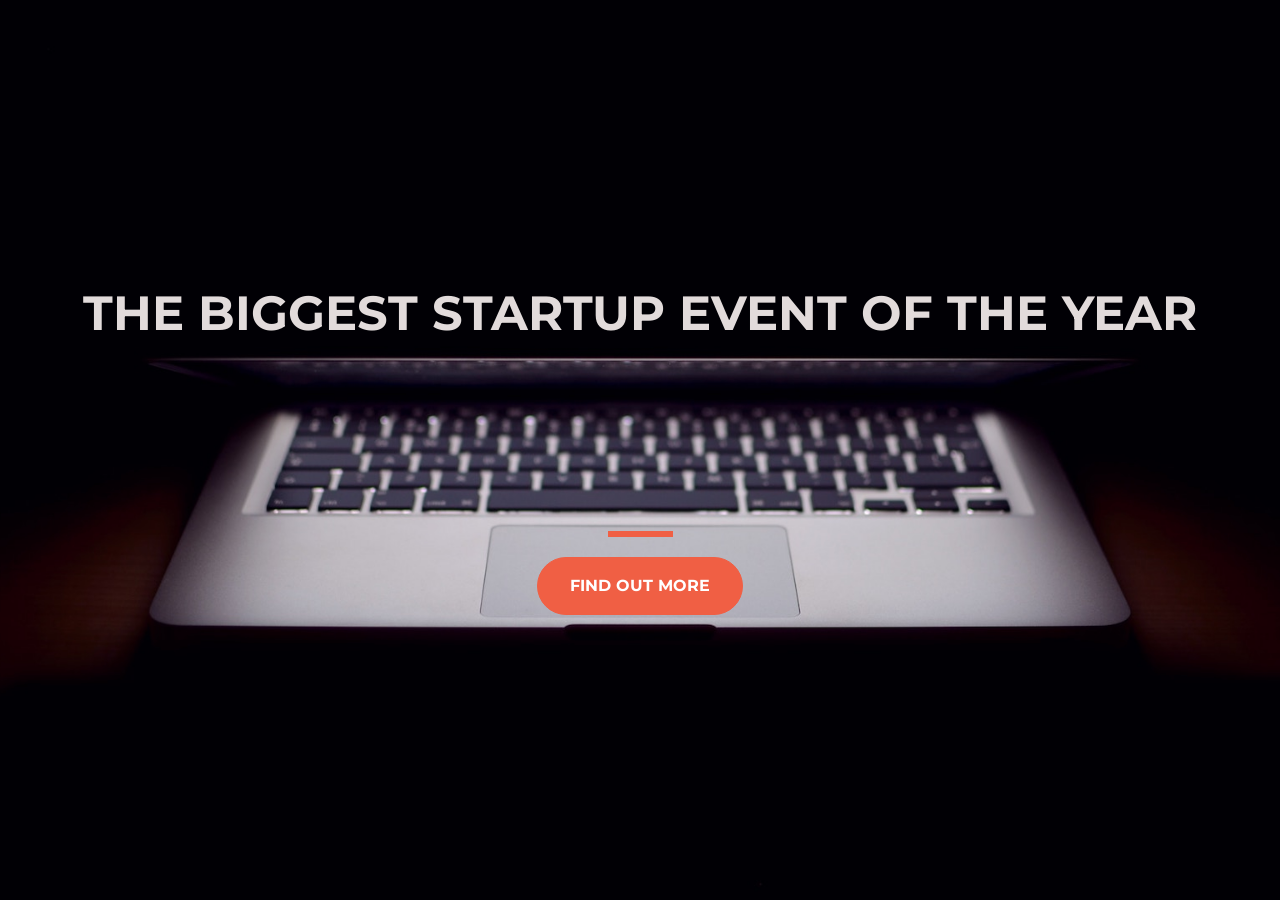
<file: index.html>
<!DOCTYPE html>
<html>
  <head>
    <title>Startup</title>
    <!-- Required meta tags -->
    <meta charset="utf-8" />
    <meta name="viewport" content="width=device-width, initial-scale=1" />

    <!-- Google Fonts -->
    <link
      href="https://fonts.googleapis.com/css?family=Montserrat"
      rel="stylesheet"
    />

    <link
      href="https://cdn.jsdelivr.net/npm/bootstrap@5.2.3/dist/css/bootstrap.min.css"
      rel="stylesheet"
      integrity="sha384-rbsA2VBKQhggwzxH7pPCaAqO46MgnOM80zW1RWuH61DGLwZJEdK2Kadq2F9CUG65"
      crossorigin="anonymous"
    />

    <!-- My own stylesheet -->
    <link href="style.css" rel="stylesheet" />
    <link rel="preconnect" href="https://fonts.googleapis.com" />
    <link rel="preconnect" href="https://fonts.gstatic.com" crossorigin />
    <link
      href="https://fonts.googleapis.com/css2?family=Lato:wght@400;700&display=swap"
      rel="stylesheet"
    />
  </head>
  <body>
    <div class="container d-flex align-items-center h-100">
      <div class="row">
        <header class="text-center">
          <h1 class="text-uppercase">
            <strong>The biggest startup event of the year</strong>
          </h1>
        </header>
        <div class="buffer"></div>
        <section class="text-center">
          <hr />
          <a href="https://mailchi.mp/1c6e89f10088/zacnidy">
            <button class="btn btn-primary btn-xl">find out more</button>
          </a>
        </section>
      </div>
    </div>
    <!-- Bootstrap script -->
    <script
      src="https://cdn.jsdelivr.net/npm/bootstrap@5.2.3/dist/js/bootstrap.bundle.min.js"
      integrity="sha384-kenU1KFdBIe4zVF0s0G1M5b4hcpxyD9F7jL+jjXkk+Q2h455rYXK/7HAuoJl+0I4"
      crossorigin="anonymous"
    ></script>
  </body>
</html>
</file>
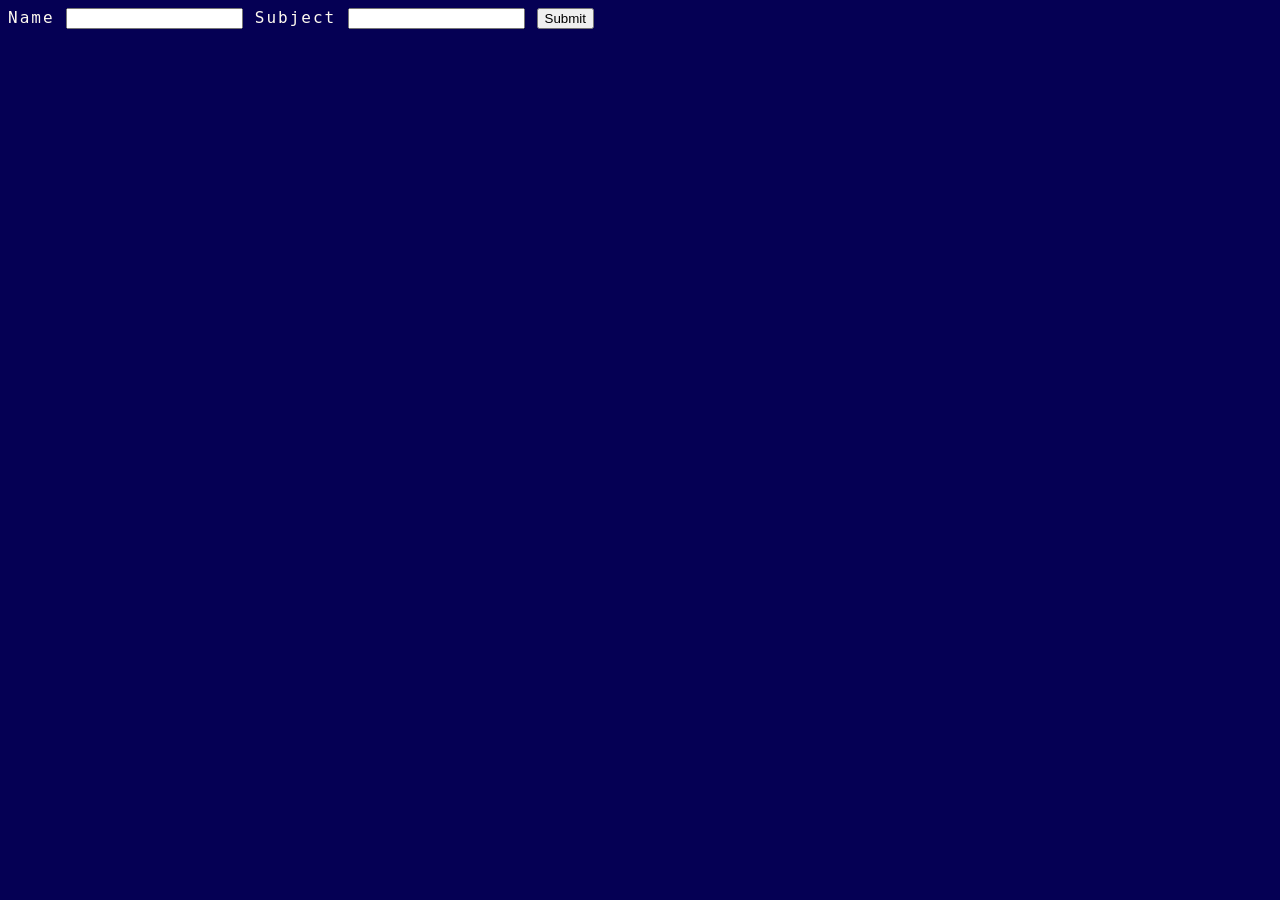
<file: Contact.html>
<!DOCTYPE html>
<html lang="en">
  <head>
    <meta charset="UTF-8" />
    <meta http-equiv="X-UA-Compatible" content="IE=edge" />
    <meta name="viewport" content="width=device-width, initial-scale=1.0" />
    <title>Contact Me</title>
    <link rel="icon" href="/Images/favicon.ico" />
    <link rel="stylesheet" href="styles.css" />
  </head>
  <body>
    <form action="submit">
      <label for="name">Name</label>
      <input type="text" id="name" />
      <label for="subject">Subject</label>
      <input type="text" id="subject" />
      <button type="submit">Submit</button>
    </form>
  </body>
</html>
</file>
<file: style.css>
body,
html {
  width: 100%;
  height: 100%;
  font-family: "Montserrat", sans-serif;
  background: url(/images/header.jpg) no-repeat center center fixed;
  -webkit-background-size: cover;
  -moz-background-size: cover;
  -o-background-size: cover;
  background-size: cover;
}

h1 {
  font-size: 3rem;
  color: #e2dbdb;
}

.btn-xl {
  padding: 1rem 2rem;
}

.btn {
  font-weight: 700;
  border-radius: 300px;
  text-transform: uppercase;
}

.btn-primary {
  background-color: #f05f44;
  border-color: #f05f44;
  transition: 0.15s;
}

.btn-primary:hover {
  background-color: #ee4b08;
  border-color: #ee4b08;
  border-width: 4px;
}

hr {
  margin: 20px auto;
  color: #f05f44;
  border: 3px solid #f05f44;
  max-width: 65px;
  opacity: 1;
}

.buffer {
  height: 10rem;
}

#mc-embedded-subscribe {
  background-color: orange;
}
</file>
<file: styles.css>
html {
  background-color: #050054;
  background-size: 1000px 1000px;
  font-family: "Roboto Mono", monospace;
  color: #fffaf0;
  letter-spacing: 2px;
}
body::-webkit-scrollbar {
  display: none; /* for Chrome, Safari, and Opera */
}
a {
  text-decoration: none; /* remove underline */
  color: inherit; /* remove blue */
}
.centerimg {
  display: block;
  margin-left: auto;
  margin-right: auto;
  width: 50%;
}
.menu {
  list-style-type: none;
  margin-right: 90%;
  margin-left: 10%;
  margin-top: 5%;
  width: 25%;
}
.social {
  width: 25px;
  height: auto;
  padding: 10px;
  margin-top: 25px;
}
.mainimg {
  width: 650px;
  height: auto;
  margin-bottom: 125px;
  margin-top: 125px;
  animation: flicker 1.5s infinite alternate;
  border-radius: 4px;
}
.icons8-twitter {
  display: inline-block;
  width: 30px;
  height: 30px;
  background: url("[data-uri]")
    50% 50% no-repeat;
  background-size: 100%;
}
.icons8-github {
  display: inline-block;
  width: 30px;
  height: 30px;
  background: url("[data-uri]")
    50% 50% no-repeat;
  background-size: 100%;
}
.shadow {
  box-shadow: 15px 15px 100px;
}
.neonBorder {
  color: #1f51ff;
  box-shadow: 0 0 10px #7593ff, 0 0 13px #7593ff, 0 0 24px #7593ff,
    0 0 42px #0037ff, 0 0 82px #0037ff, 0 0 92px #0037ff, 0 0 102px #0037ff,
    0 0 151px #0037ff;
}
.neonText {
  color: cornsilk;
  text-shadow: 0 0 1px #7593ff, 0 0 10px #7593ff, 0 0 20px #7593ff,
    0 0 42px #0037ff, 0 0 82px #0037ff, 0 0 92px #0037ff, 0 0 102px #0037ff,
    0 0 151px #0037ff;
}
@keyframes flicker {
  0%,
  18%,
  22%,
  25%,
  53%,
  57%,
  100% {
    box-shadow: 0 0 10px #0037ff, 0 0 20px #0037ff, 0 0 30px #0037ff,
      0 0 50px #0037ff, 0 0 100px #0037ff;
  }
  20%,
  24%,
  55% {
    box-shadow: none;
  }
}
.container {
  position: relative;
  min-height: 100vh;
}
.vertical-center {
  position: absolute;
  top: 50%;
  left: 50%;
  transform: translate(-50%, -50%);
}
.grow {
  transition: all 0.2s ease-in-out;
}

.grow:hover {
  transform: scale(1.2);
}
</file>
